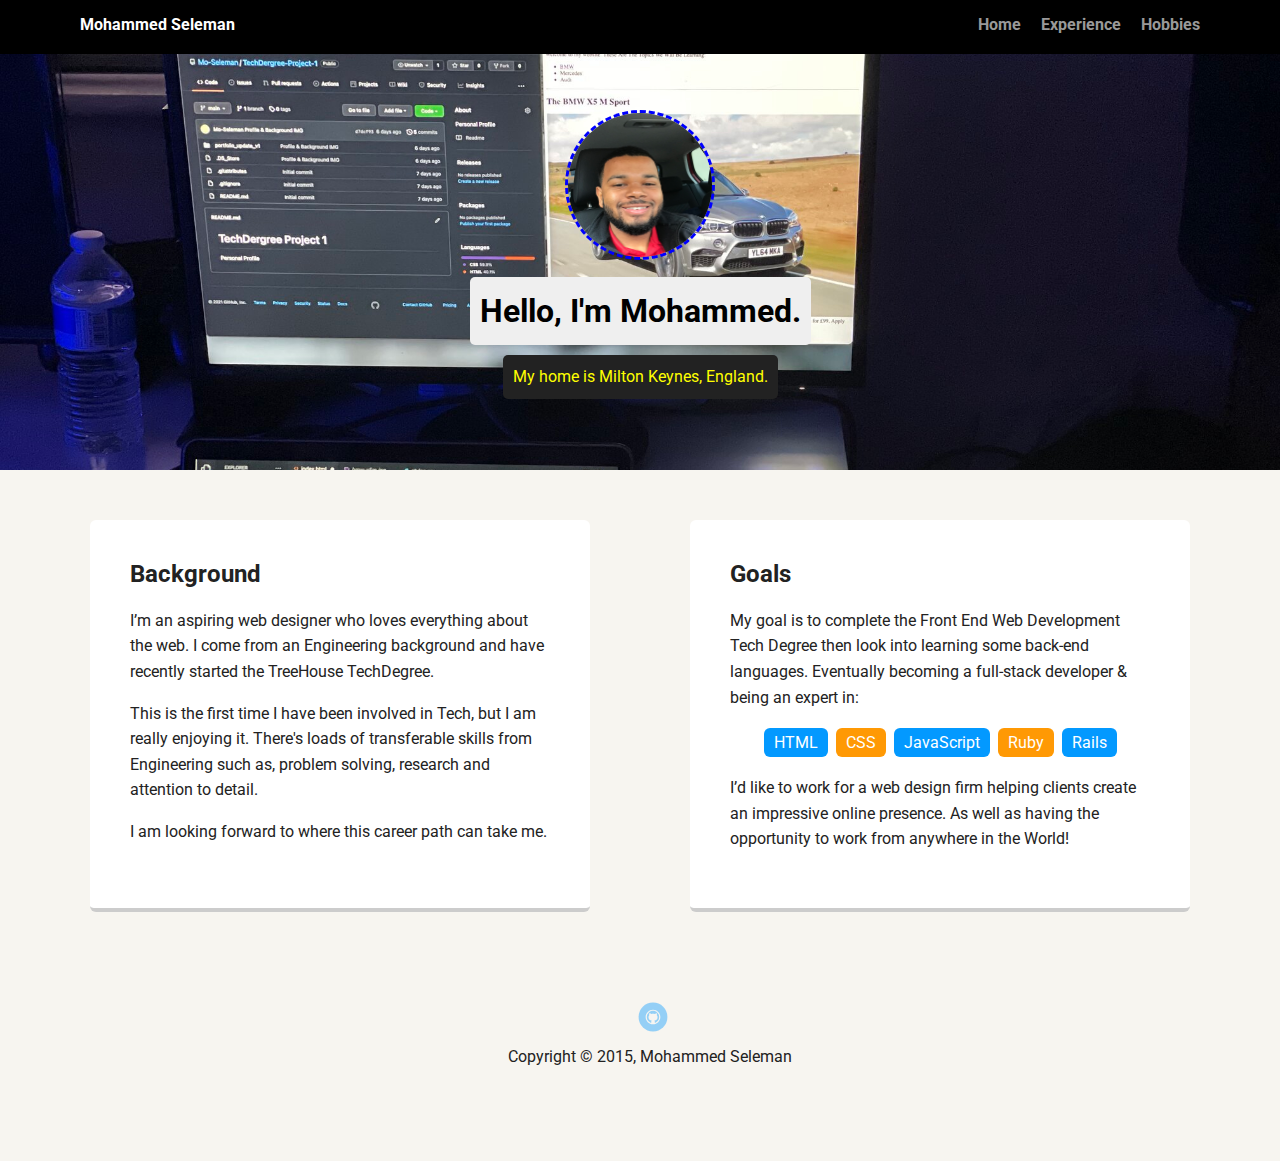
<file: index.html>
<!doctype html>
<html lang="en">
<head>
  <meta charset="utf-8">
  <title>Mohammed Seleman</title>
  <meta name="viewport" content="width=device-width, initial-scale=1.0">
  <link rel="stylesheet" href="styles.css">
  <link href="https://fonts.googleapis.com/css?family=Muli%7CRoboto:400,300,500,700,900" rel="stylesheet"></head>
  <body>

    <nav class="main-nav">
        <ul class="nav">
          <li class="name">Mohammed Seleman</li>
          <li><a href="index.html">Home</a></li>
          <li><a href="experience.html">Experience</a></li>
          <li><a href="hobbies.html">Hobbies</a></li>
        </ul>
      </nav>

    <header>
      <img src="images/profile-pic.jpg" alt="Picture Of Mohammed Seleman" class="profile-image">
      <h1 class="tag name">Hello, I'm Mohammed.</h1>
      <p class="tag location">My home is Milton Keynes, England.</p>
    </header>

    <main class="flex">
      <article class="card">
        <h2>Background</h2>
        <p>I’m an aspiring web designer who loves everything about the web. I come from an Engineering background and have recently started the TreeHouse TechDegree.</p>
        <p>This is the first time I have been involved in Tech, but I am really enjoying it. There's loads of transferable skills from Engineering such as, problem solving, research and attention to detail.</p>
        <p>I am looking forward to where this career path can take me.</p>
      </article> 

      <section class="card">
        <h2>Goals</h2>
        <p>My goal is to complete the Front End Web Development Tech Degree then look into learning some back-end languages. Eventually becoming a full-stack developer &amp; being an expert in:</p>
        <ul class="skills">
          <li>HTML</li>
          <li>CSS</li>
          <li>JavaScript</li>
          <li>Ruby</li>
          <li>Rails</li>
        </ul>
        <p>I’d like to work for a web design firm helping clients create an impressive online presence. As well as having the opportunity to work from anywhere in the World&excl;</p>
      </section> 

    </main>
    <footer>
      <ul>
        <li><a href="https://github.com/Mo-Seleman" class="social github" target="_blank">Github</a></li> <!--Added _Blank-->
      </ul>
      <p class="copyright">Copyright &copy; 2015, Mohammed Seleman</p> <!-- + Copy Symbol Added-->
    </footer>
  </body>
  </html>
</file>
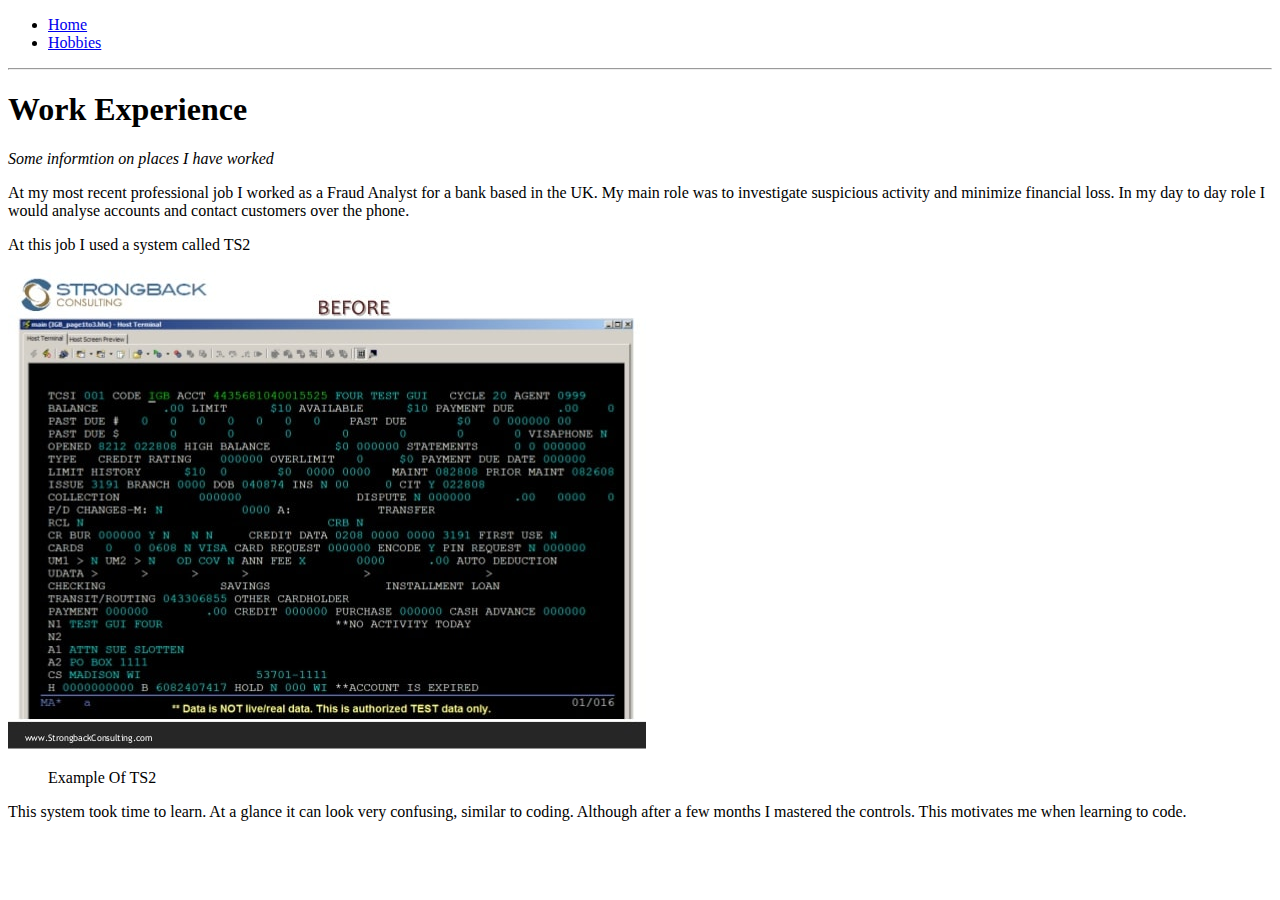
<file: experience.html>
<!DOCTYPE html>
<html lang="en">
<head>
    <meta charset="UTF-8">
    <meta http-equiv="X-UA-Compatible" content="IE=edge">
    <meta name="viewport" content="width=device-width, initial-scale=1.0">
    <title>My Experience</title>
</head>
<body>
    <div>
    <header>
        <nav>
            <ul>
                <li><a href="index.html">Home</a></li>
                <li><a href="hobbies.html">Hobbies</a></li>
            </ul>
        </nav>

<hr>

        <h1>Work Experience</h1>
        <p><em>Some informtion on places I have worked</em></p>
        <article>At my most recent professional job I worked as a Fraud Analyst for a bank based in the UK. My main role was to investigate suspicious activity and minimize financial loss. In my day to day role I would analyse accounts and contact customers over the phone.</article>

        <p>At this job I used a system called TS2</p>
    
        <img src="images/ts2.jpeg" alt="Screen Shot Of TS2">
        <figure>Example Of TS2</figure>
  

        <article>This system took  time to learn. At a glance it can look very confusing, similar to coding. Although after a few months I mastered the controls. This motivates me when learning to code.</article>
    </header>
    </div>

</body>
</html>
</file>
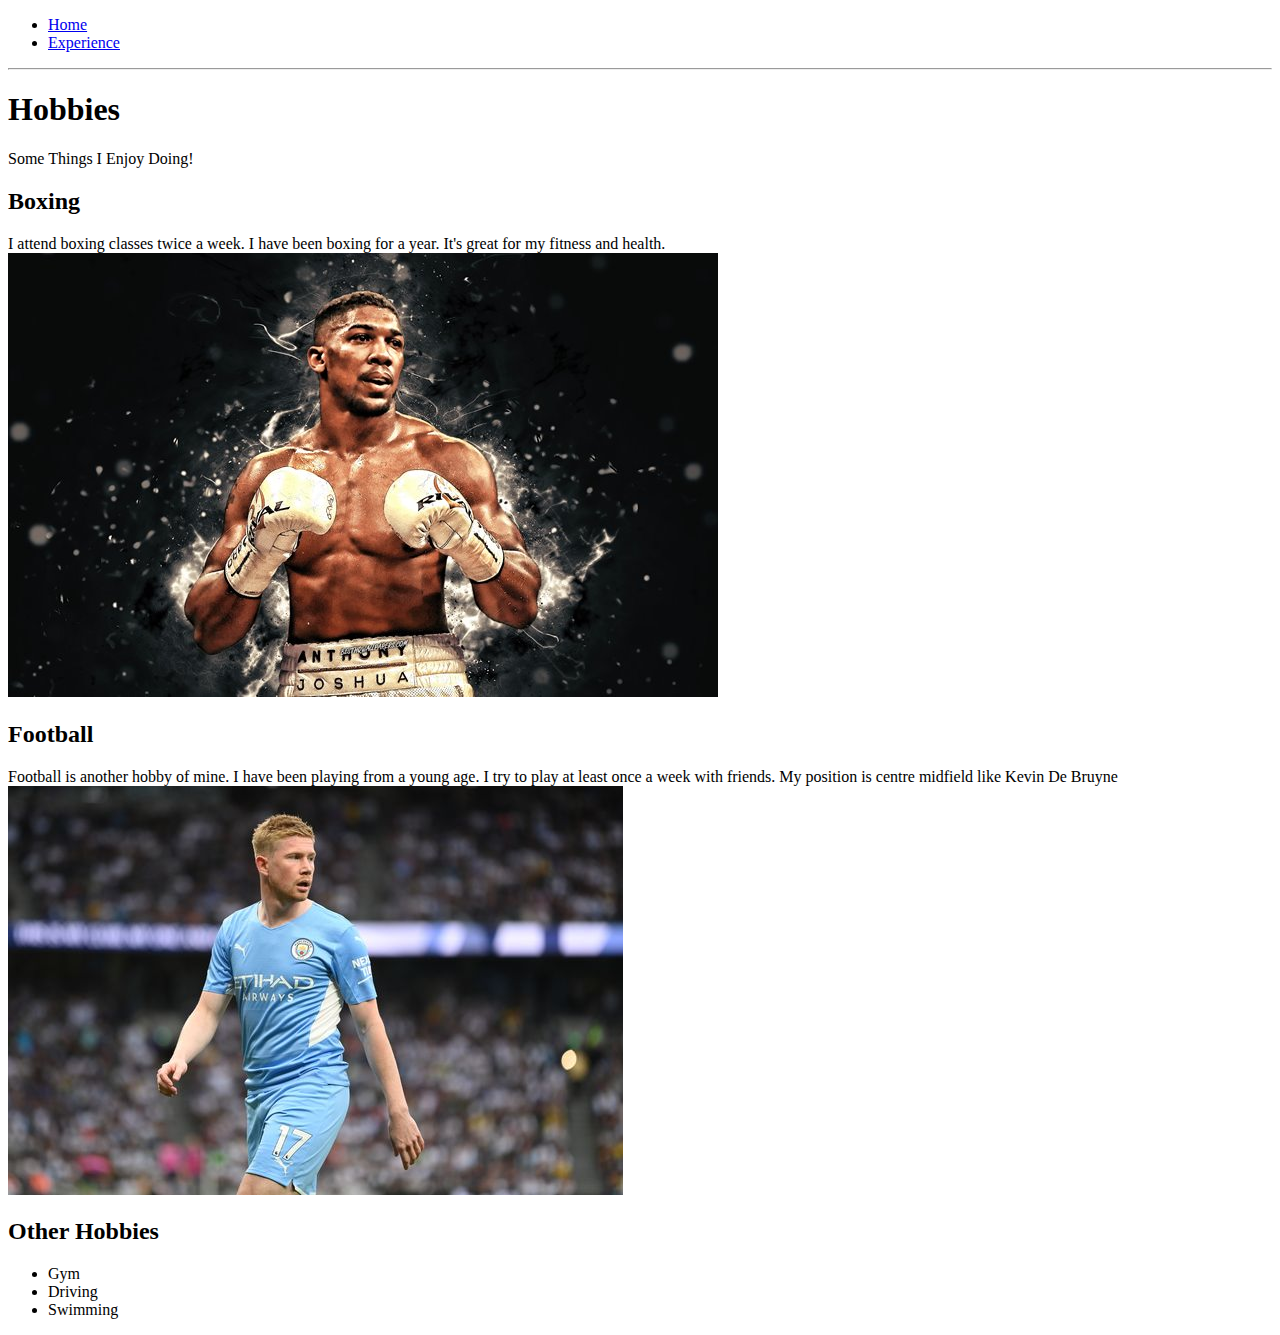
<file: hobbies.html>
<!DOCTYPE html>
<html lang="en">
<head>
    <meta charset="UTF-8">
    <meta http-equiv="X-UA-Compatible" content="IE=edge">
    <meta name="viewport" content="width=device-width, initial-scale=1.0">
    <title>Hobbies</title>
</head>
<body>
    <header>
        <nav>
            <ul>
                <li><a href="index.html">Home</a></li>
                <li><a href="experience.html">Experience</a></li>
            </ul>
        </nav>
    </header>
    <hr>
<div>
    <h1>Hobbies</h1>
    <p>Some Things I Enjoy Doing!</p>

    <h2>Boxing</h2>
    <article>I attend boxing classes twice a week. I have been boxing for a year. It's great for my fitness and health. </article>
    <img src="images/aj-boxing.jpeg" alt="Anthony Joshua">

    <h2>Football</h2>
    <article>Football is another hobby of mine. I have been playing from a young age. I try to play at least once a week with friends. My position is centre midfield like Kevin De Bruyne</article>

    <img src="images/kevind.jpeg" alt="Kevin De Bruyne">

   <h2>Other Hobbies</h2>
   <ul>
       <li>Gym</li>
       <li>Driving</li>
       <li>Swimming</li>
   </ul>
</div>
    
</body>
</html>
</file>
<file: styles.css>
/* Global Layout Set-up */
* { 
  box-sizing: border-box;
}
  
body {
  margin: 0;
  padding: 0;
  text-align: center;
  font-family: 'Roboto', sans-serif;
  color: #222;
  background: #f7f5f0;
}
/* Link Styles */

a {
  text-decoration: none;
  color: #999;
}
a:hover {
  color: #6633ff;
}

/* Section Styles */

.main-nav {
  width: 100%;
  background: black;
  min-height: 30px;
  padding: 10px;
  position: fixed;
  text-align: center;
}
.nav {
  display: flex;
  justify-content: space-around;
  font-weight: 700;
  list-style-type: none;
  margin: 0 auto;
  padding: 0;
}

.nav .name {
    display: block;
    margin-right: auto;
    color: white;
}
.nav li {
  padding: 5px 10px 10px 10px;
}
.nav a {
  transition: all .5s;
}
.nav a:hover {
  color: white
}

header {
  text-align: center;
  background: url('images/background-pic.jpg') no-repeat top center ;
  background-size: cover;
  overflow: hidden;
  padding-top: 60px;
}
header {
  line-height: 1.5;
}
header .profile-image {
  margin-top: 50px;
  width: 150px;
  height: 150px;
  border-radius: 50%;
  border: 3px dashed blue;
  transition: all .5s;
}
header .profile-image:hover {
  transform: scale(1.2) rotate(5deg);
}
.tag {
  background-color: #efefef;
  color: black;
  padding: 10px;
  border-radius: 5px;
  display: table;
  margin: 10px auto;
} 
.location {
  background-color: #222;
  color: yellow;
}
.card {
  margin: 30px;
  padding: 20px 40px 40px;
  max-width: 500px;
  text-align: left;
  background: #fff;
  border-bottom: 4px solid #ccc;
  border-radius: 6px;
  transition: all .5s;
}
.card:hover {
  border-color: #ff99ff;
}

ul.skills {
  padding: 0;
  text-align: center;
}

.skills li {
  border-radius: 6px;
  display: inline-block;
  background: #ff9904;
  color: white;
  padding: 5px 10px;
  margin: 2px;
}

.skills li:nth-child(odd) {
  background: #0399ff;
}

footer {
  width: 100%;
  min-height: 30px;
  padding: 20px 0 40px 20px;
}

footer .copyright {
  top: -8px;
  font-size: .75em;
}

footer ul {
  list-style-type: none;
  margin: 0;
  padding: 0;
}

footer ul li {
  display: inline-block;
}

a.social {
  display: inline-block;
  text-indent: -9999px;
  margin-left: 5px;
  width: 30px;
  height: 30px;
  background-size: 30px 30px;
  opacity: .4;
  transition: all .5s;
}
a.twitter {
  background-image: url(images/twitter.svg);
}
a.linkedin {
  background-image: url(images/linkedin.svg);
}
a.github {
  background-image: url(images/github.svg);
}
a.social:hover {
  opacity: 1;
}
.clearfix {
  clear: both;
}

/* Styles for larger screens */
@media screen and (min-width: 720px) {
  
  .flex {
      display: -ms-flexbox;      /* TWEENER - IE 10 */
      display: flex; 
      max-width: 1200px;
      -ms-flex-pack: distribute;
      justify-content: space-around;
      margin: 0 auto;
  }

  header {
    min-height: 470px;
  }

  .nav {
    max-width: 1200px;
    padding: 0 30px;
  }


  main {
    padding-top: 20px;
  }

  main p {
    line-height: 1.6em;
  }

  footer {
    font-size: 1.3em;
    max-width: 1200px;
    margin: 40px auto;
  }

}
</file>
